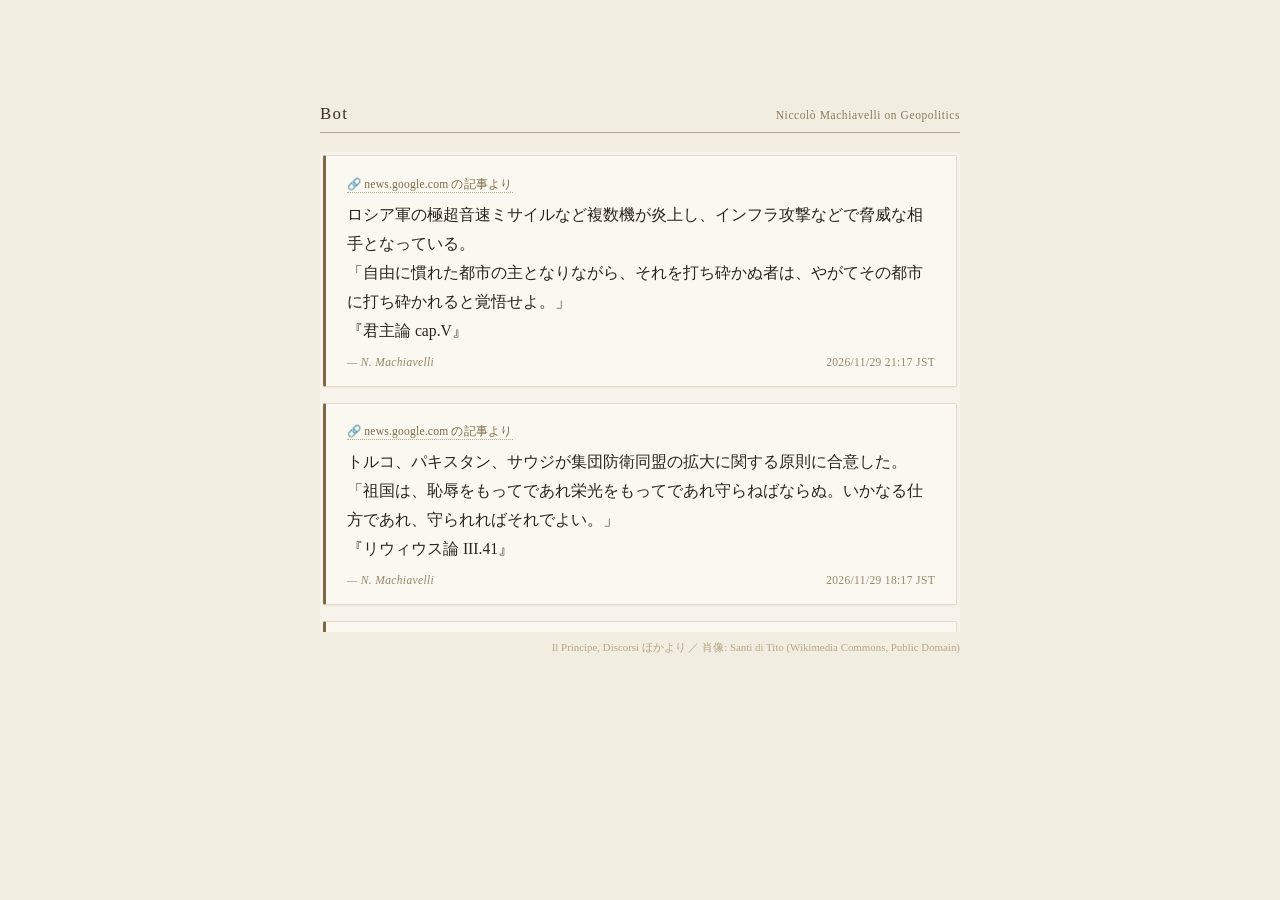
<file: docs/index.html>
<!DOCTYPE html>
<html lang="ja">
<head>
<meta charset="UTF-8">
<title>Machiavelli Widget Preview</title>
<link rel="stylesheet" href="./widget.css">
<style>
  body { background:#f2ede1; padding: 2em; }
</style>
</head>
<body>

<div id="machiavelli-tweets"></div>
<script
  src="./widget.js"
  data-feed="./feed.json"
  data-target="machiavelli-tweets"
  data-count="5"
  data-refresh="600000">
</script>

</body>
</html>
</file>
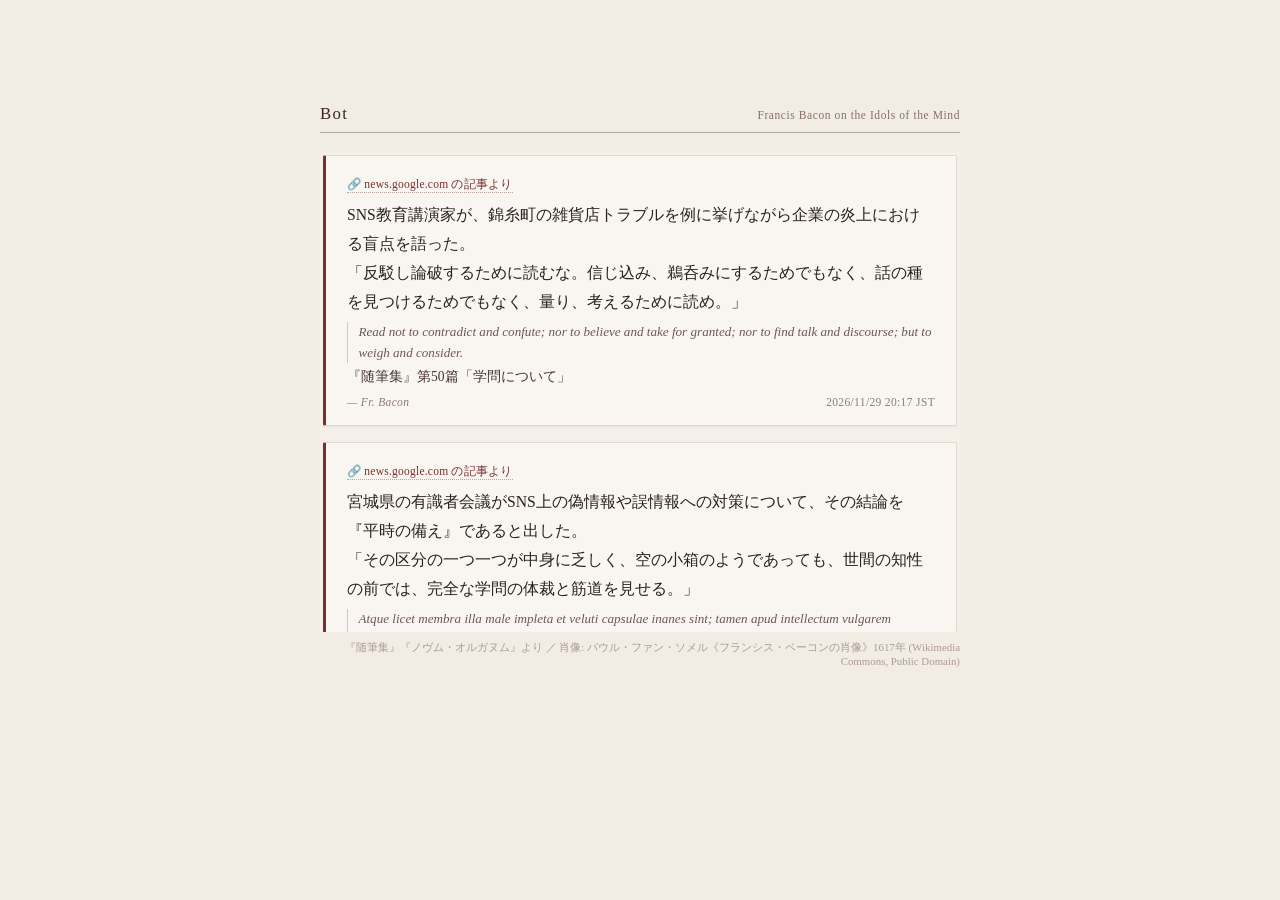
<file: docs/bacon/index.html>
<!DOCTYPE html>
<html lang="ja">
<head>
<meta charset="UTF-8">
<title>Bacon Widget Preview</title>
<link rel="stylesheet" href="./widget.css">
<style>
  body { background:#f1ece4; padding: 2em; }
</style>
</head>
<body>

<div id="bacon-tweets"></div>
<script
  src="./widget.js"
  data-feed="./feed.json"
  data-target="bacon-tweets"
  data-count="5"
  data-refresh="600000">
</script>

</body>
</html>
</file>
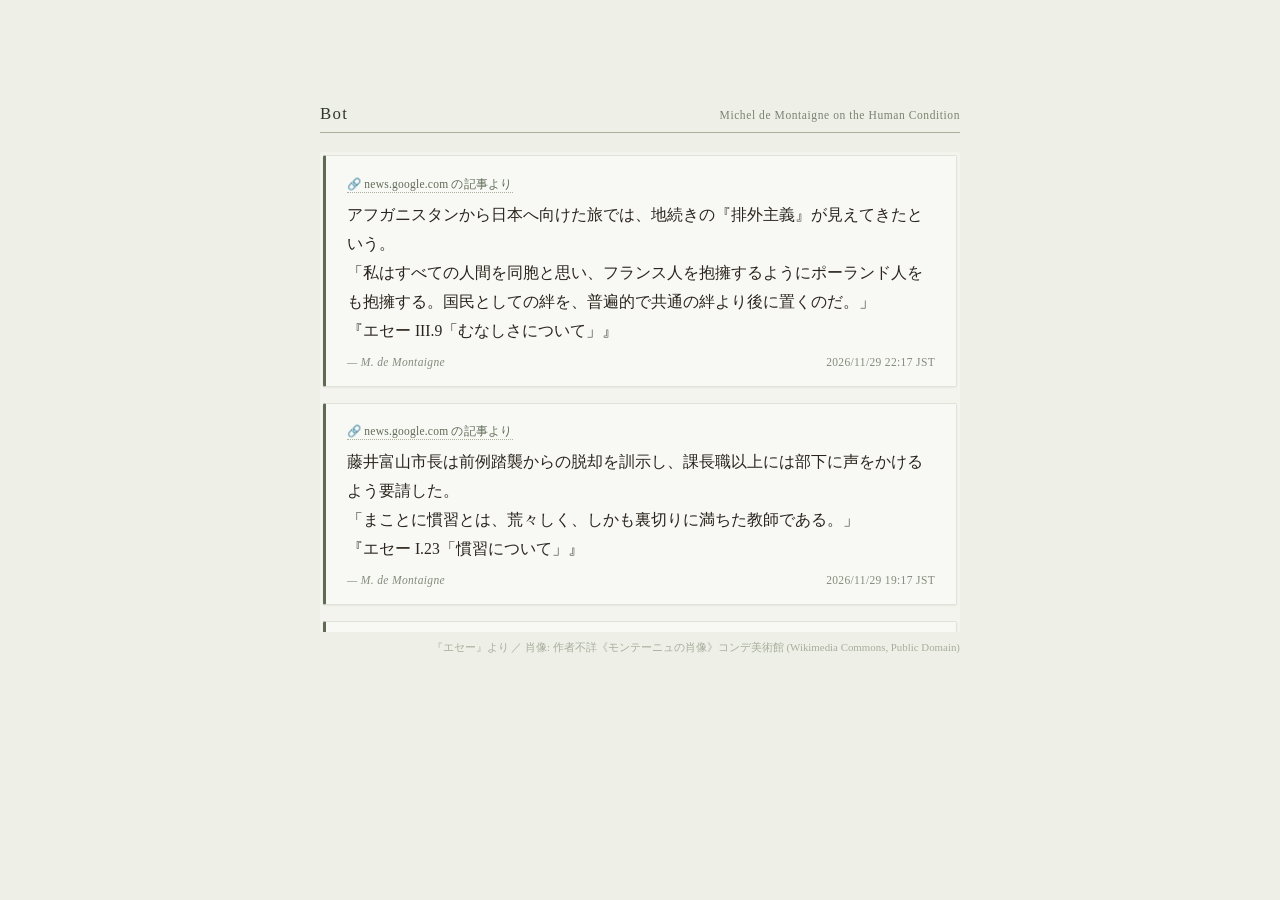
<file: docs/montaigne/index.html>
<!DOCTYPE html>
<html lang="ja">
<head>
<meta charset="UTF-8">
<title>Montaigne Widget Preview</title>
<link rel="stylesheet" href="./widget.css">
<style>
  body { background:#eef0e8; padding: 2em; }
</style>
</head>
<body>

<div id="montaigne-tweets"></div>
<script
  src="./widget.js"
  data-feed="./feed.json"
  data-target="montaigne-tweets"
  data-count="5"
  data-refresh="600000">
</script>

</body>
</html>
</file>
<file: docs/widget.css>
/* ==========================================================
   Machiavelli Geopolitics Widget - スタイル
   クラス名は mcv- で始まる名前空間にし、WordPressテーマの
   既存スタイルとの衝突を避けています。
   ========================================================== */

.mcv-widget {
  position: relative;
  max-width: 640px;
  margin: 2.5em auto;
  padding: 1.5em;
  font-family: "Hiragino Mincho ProN", "Yu Mincho", "游明朝", serif;
  color: #2b241c;
}

/*
  背景の肖像画は、つぶやき一覧のスクロール領域(.mcv-widget__scroll)の
  背景画像として実装している。スクロールすると背景も一緒に動き、
  肖像画の別の部分が徐々に現れる仕組み。詳細は下記 .mcv-widget__scroll を参照。
  以前試したWordPress側への直接<img>埋め込み方式は不要になったため、
  埋め込みコードは <div id="machiavelli-tweets"></div> のみのシンプルな形に戻せる。
*/

.mcv-widget__header {
  display: flex;
  align-items: baseline;
  justify-content: space-between;
  border-bottom: 1px solid #b8a98a;
  padding-bottom: 0.5em;
  margin-bottom: 1.2em;
}

.mcv-widget__title {
  font-size: 1.05em;
  letter-spacing: 0.08em;
  margin: 0;
  color: #3a2f22;
}

.mcv-widget__subtitle {
  font-size: 0.72em;
  color: #8a7a5c;
  letter-spacing: 0.05em;
}

/*
  スクロール領域(つぶやき一覧)。
  背景に肖像画を敷き、background-attachment: local を指定することで、
  この領域内をスクロールすると背景ごと一緒に動き、肖像画の
  別の部分が徐々に現れていく効果を実現している
  (attachment: fixed はブラウザのビューポート基準になり、
   この用途には適さないため local を使用)。
  出典: サンティ・ディ・ティート筆《ニッコロ・マキャヴェッリの肖像》
  (16世紀後半、フィレンツェ ヴェッキオ宮殿蔵、パブリックドメイン、
  Wikimedia Commons)
*/
.mcv-widget__scroll {
  position: relative;
  max-height: 480px;
  overflow-y: auto;
  border-radius: 2px;

  background-image: url("https://commons.wikimedia.org/wiki/Special:FilePath/Portrait_of_Niccol%C3%B2_Machiavelli_by_Santi_di_Tito.jpg");
  background-repeat: no-repeat;
  background-position: top center;
  background-size: 130% auto;   /* 縦に長く表示し、スクロールで下部まで現れるようにする */
  background-attachment: local;
  background-color: #f7f3ea;
}

/* Firefox等、background-attachment:local が効かない環境向けの保険:
   スクロール領域が十分な高さを持つよう、内側に余白を作る透明スペーサー。 */
.mcv-widget__scroll::after {
  content: "";
  display: block;
  height: 1px;
}

.mcv-widget__list {
  position: relative;
  list-style: none;
  margin: 0;
  padding: 0.2em;
}

.mcv-widget__item {
  /* 半透明にして、背後の肖像画がうっすらと透けて見えるようにする */
  background: rgba(251, 248, 242, 0.87);
  border: 1px solid #e4dbc7;
  border-left: 3px solid #7c6a45;
  border-radius: 2px;
  padding: 1.1em 1.3em;
  margin-bottom: 1em;
  box-shadow: 0 1px 2px rgba(60, 50, 30, 0.06);
  backdrop-filter: blur(0.5px);
}

.mcv-widget__item-link {
  display: inline-block;
  font-size: 0.72em;
  color: #7c6a45;
  text-decoration: none;
  border-bottom: 1px dotted #b8a98a;
  margin-bottom: 0.6em;
  letter-spacing: 0.02em;
}

.mcv-widget__item-link:hover {
  color: #4a3d24;
  border-bottom-style: solid;
}

.mcv-widget__item-text {
  white-space: pre-line;
  font-size: 0.98em;
  line-height: 1.85;
  margin: 0 0 0.7em 0;
}

.mcv-widget__item-meta {
  display: flex;
  justify-content: space-between;
  align-items: center;
  font-size: 0.72em;
  color: #96876a;
  letter-spacing: 0.03em;
}

.mcv-widget__item-signature {
  font-style: italic;
}

.mcv-widget__empty,
.mcv-widget__error {
  font-size: 0.85em;
  color: #96876a;
  padding: 1em 0;
}

.mcv-widget__footer {
  margin-top: 0.8em;
  text-align: right;
  font-size: 0.68em;
  color: #b3a687;
}

@media (max-width: 480px) {
  .mcv-widget {
    margin: 1.5em 0.5em;
  }
  .mcv-widget__scroll {
    max-height: 60vh;
  }
  .mcv-widget__item {
    padding: 0.9em 1em;
  }
}
</file>
<file: docs/bacon/widget.css>
/* ==========================================================
   Bacon Idols Widget - スタイル
   クラス名は bcn- で始まる名前空間にし、WordPressテーマの
   既存スタイルや姉妹ウィジェット(mtg- など)との衝突を避けています。
   構造はモンテーニュ版と同じ。色調は象牙色の紙に、ジェームズ朝の
   深い臙脂(えんじ)を差し色にしている。
   ========================================================== */

.bcn-widget {
  position: relative;
  max-width: 640px;
  margin: 2.5em auto;
  padding: 1.5em;
  font-family: "Hiragino Mincho ProN", "Yu Mincho", "游明朝", serif;
  color: #2a2220;
}

.bcn-widget__header {
  display: flex;
  align-items: baseline;
  justify-content: space-between;
  border-bottom: 1px solid #b9a49a;
  padding-bottom: 0.5em;
  margin-bottom: 1.2em;
}

.bcn-widget__title {
  font-size: 1.05em;
  letter-spacing: 0.08em;
  margin: 0;
  color: #3b2523;
}

.bcn-widget__subtitle {
  font-size: 0.72em;
  color: #8a6f66;
  letter-spacing: 0.05em;
}

/*
  スクロール領域(論評の一覧)。
  背景に肖像画を敷き、background-attachment: local を指定することで、
  この領域内をスクロールすると背景ごと一緒に動き、肖像画の
  別の部分が徐々に現れていく(マキャベリ版・モンテーニュ版と同じ仕組み)。
  WordPressでは ::before の背景が効かないことがあるため、要素自体の背景に置く。
  出典: パウル・ファン・ソメル《フランシス・ベーコンの肖像》
  (1617年、ワルシャワ ワジェンキ宮殿蔵、パブリックドメイン、Wikimedia Commons)
*/
.bcn-widget__scroll {
  position: relative;
  max-height: 480px;
  overflow-y: auto;
  border-radius: 2px;

  background-image: url("https://commons.wikimedia.org/wiki/Special:FilePath/Somer_Francis_Bacon.jpg");
  background-repeat: no-repeat;
  background-position: top center;
  background-size: 130% auto;   /* 縦に長く表示し、スクロールで下部まで現れるようにする */
  background-attachment: local;
  background-color: #f4efe8;
}

.bcn-widget__scroll::after {
  content: "";
  display: block;
  height: 1px;
}

.bcn-widget__list {
  position: relative;
  list-style: none;
  margin: 0;
  padding: 0.2em;
}

.bcn-widget__item {
  /* 半透明にして、背後の肖像画がうっすらと透けて見えるようにする */
  background: rgba(250, 247, 242, 0.88);
  border: 1px solid #e3d8d0;
  border-left: 3px solid #7a2e2e;
  border-radius: 2px;
  padding: 1.1em 1.3em;
  margin-bottom: 1em;
  box-shadow: 0 1px 2px rgba(60, 30, 20, 0.06);
  backdrop-filter: blur(0.5px);
}

.bcn-widget__item-link {
  display: inline-block;
  font-size: 0.72em;
  color: #7a2e2e;
  text-decoration: none;
  border-bottom: 1px dotted #b9a49a;
  margin-bottom: 0.6em;
  letter-spacing: 0.02em;
}

.bcn-widget__item-link:hover {
  color: #561e1e;
  border-bottom-style: solid;
}

.bcn-widget__item-text {
  white-space: pre-line;
  font-size: 0.98em;
  line-height: 1.85;
  margin: 0 0 0.4em 0;
}

/* 引用の原文(英語・ラテン語)。訳の下に小さく添える */
.bcn-widget__item-original {
  font-family: "Garamond", "EB Garamond", "Times New Roman", serif;
  font-style: italic;
  font-size: 0.82em;
  line-height: 1.55;
  color: #6b5852;
  margin: 0 0 0.4em 0;
  padding-left: 0.8em;
  border-left: 1px solid #d6c7be;
}

.bcn-widget__item-citation {
  font-size: 0.85em;
  color: #4a3632;
  margin: 0 0 0.7em 0;
}

.bcn-widget__item-meta {
  display: flex;
  justify-content: space-between;
  align-items: center;
  font-size: 0.72em;
  color: #8f7c74;
  letter-spacing: 0.03em;
}

.bcn-widget__item-signature {
  font-style: italic;
}

.bcn-widget__empty,
.bcn-widget__error {
  font-size: 0.85em;
  color: #8f7c74;
  padding: 1em 0;
}

.bcn-widget__footer {
  margin-top: 0.8em;
  text-align: right;
  font-size: 0.68em;
  color: #ad9b93;
}

@media (max-width: 480px) {
  .bcn-widget {
    margin: 1.5em 0.5em;
  }
  .bcn-widget__scroll {
    max-height: 60vh;
  }
  .bcn-widget__item {
    padding: 0.9em 1em;
  }
}
</file>
<file: docs/montaigne/widget.css>
/* ==========================================================
   Montaigne Society Widget - スタイル
   クラス名は mtg- で始まる名前空間にし、WordPressテーマの
   既存スタイルとの衝突を避けています。
   ========================================================== */

.mtg-widget {
  position: relative;
  max-width: 640px;
  margin: 2.5em auto;
  padding: 1.5em;
  font-family: "Hiragino Mincho ProN", "Yu Mincho", "游明朝", serif;
  color: #2b241c;
}

/*
  背景の肖像画は、つぶやき一覧のスクロール領域(.mtg-widget__scroll)の
  背景画像として実装している。スクロールすると背景も一緒に動き、
  肖像画の別の部分が徐々に現れる仕組み。詳細は下記 .mtg-widget__scroll を参照。
  以前試したWordPress側への直接<img>埋め込み方式は不要になったため、
  埋め込みコードは <div id="montaigne-tweets"></div> のみのシンプルな形でよい。
*/

.mtg-widget__header {
  display: flex;
  align-items: baseline;
  justify-content: space-between;
  border-bottom: 1px solid #a9b09c;
  padding-bottom: 0.5em;
  margin-bottom: 1.2em;
}

.mtg-widget__title {
  font-size: 1.05em;
  letter-spacing: 0.08em;
  margin: 0;
  color: #2f3529;
}

.mtg-widget__subtitle {
  font-size: 0.72em;
  color: #7a8270;
  letter-spacing: 0.05em;
}

/*
  スクロール領域(つぶやき一覧)。
  背景に肖像画を敷き、background-attachment: local を指定することで、
  この領域内をスクロールすると背景ごと一緒に動き、肖像画の
  別の部分が徐々に現れていく効果を実現している
  (attachment: fixed はブラウザのビューポート基準になり、
   この用途には適さないため local を使用)。
  出典: 作者不詳《モンテーニュの肖像》
  (16世紀、シャンティイ コンデ美術館蔵 PE 253、パブリックドメイン、
  Wikimedia Commons)
*/
.mtg-widget__scroll {
  position: relative;
  max-height: 480px;
  overflow-y: auto;
  border-radius: 2px;

  background-image: url("https://commons.wikimedia.org/wiki/Special:FilePath/Montaigne-Dumonstier.jpg");
  background-repeat: no-repeat;
  background-position: top center;
  background-size: 130% auto;   /* 縦に長く表示し、スクロールで下部まで現れるようにする */
  background-attachment: local;
  background-color: #f3f4ee;
}

/* Firefox等、background-attachment:local が効かない環境向けの保険:
   スクロール領域が十分な高さを持つよう、内側に余白を作る透明スペーサー。 */
.mtg-widget__scroll::after {
  content: "";
  display: block;
  height: 1px;
}

.mtg-widget__list {
  position: relative;
  list-style: none;
  margin: 0;
  padding: 0.2em;
}

.mtg-widget__item {
  /* 半透明にして、背後の肖像画がうっすらと透けて見えるようにする */
  background: rgba(249, 250, 246, 0.88);
  border: 1px solid #dfe2d6;
  border-left: 3px solid #5f6b55;
  border-radius: 2px;
  padding: 1.1em 1.3em;
  margin-bottom: 1em;
  box-shadow: 0 1px 2px rgba(60, 50, 30, 0.06);
  backdrop-filter: blur(0.5px);
}

.mtg-widget__item-link {
  display: inline-block;
  font-size: 0.72em;
  color: #5f6b55;
  text-decoration: none;
  border-bottom: 1px dotted #a9b09c;
  margin-bottom: 0.6em;
  letter-spacing: 0.02em;
}

.mtg-widget__item-link:hover {
  color: #3a4434;
  border-bottom-style: solid;
}

.mtg-widget__item-text {
  white-space: pre-line;
  font-size: 0.98em;
  line-height: 1.85;
  margin: 0 0 0.7em 0;
}

.mtg-widget__item-meta {
  display: flex;
  justify-content: space-between;
  align-items: center;
  font-size: 0.72em;
  color: #848b7a;
  letter-spacing: 0.03em;
}

.mtg-widget__item-signature {
  font-style: italic;
}

.mtg-widget__empty,
.mtg-widget__error {
  font-size: 0.85em;
  color: #848b7a;
  padding: 1em 0;
}

.mtg-widget__footer {
  margin-top: 0.8em;
  text-align: right;
  font-size: 0.68em;
  color: #a7ad9b;
}

@media (max-width: 480px) {
  .mtg-widget {
    margin: 1.5em 0.5em;
  }
  .mtg-widget__scroll {
    max-height: 60vh;
  }
  .mtg-widget__item {
    padding: 0.9em 1em;
  }
}
</file>
